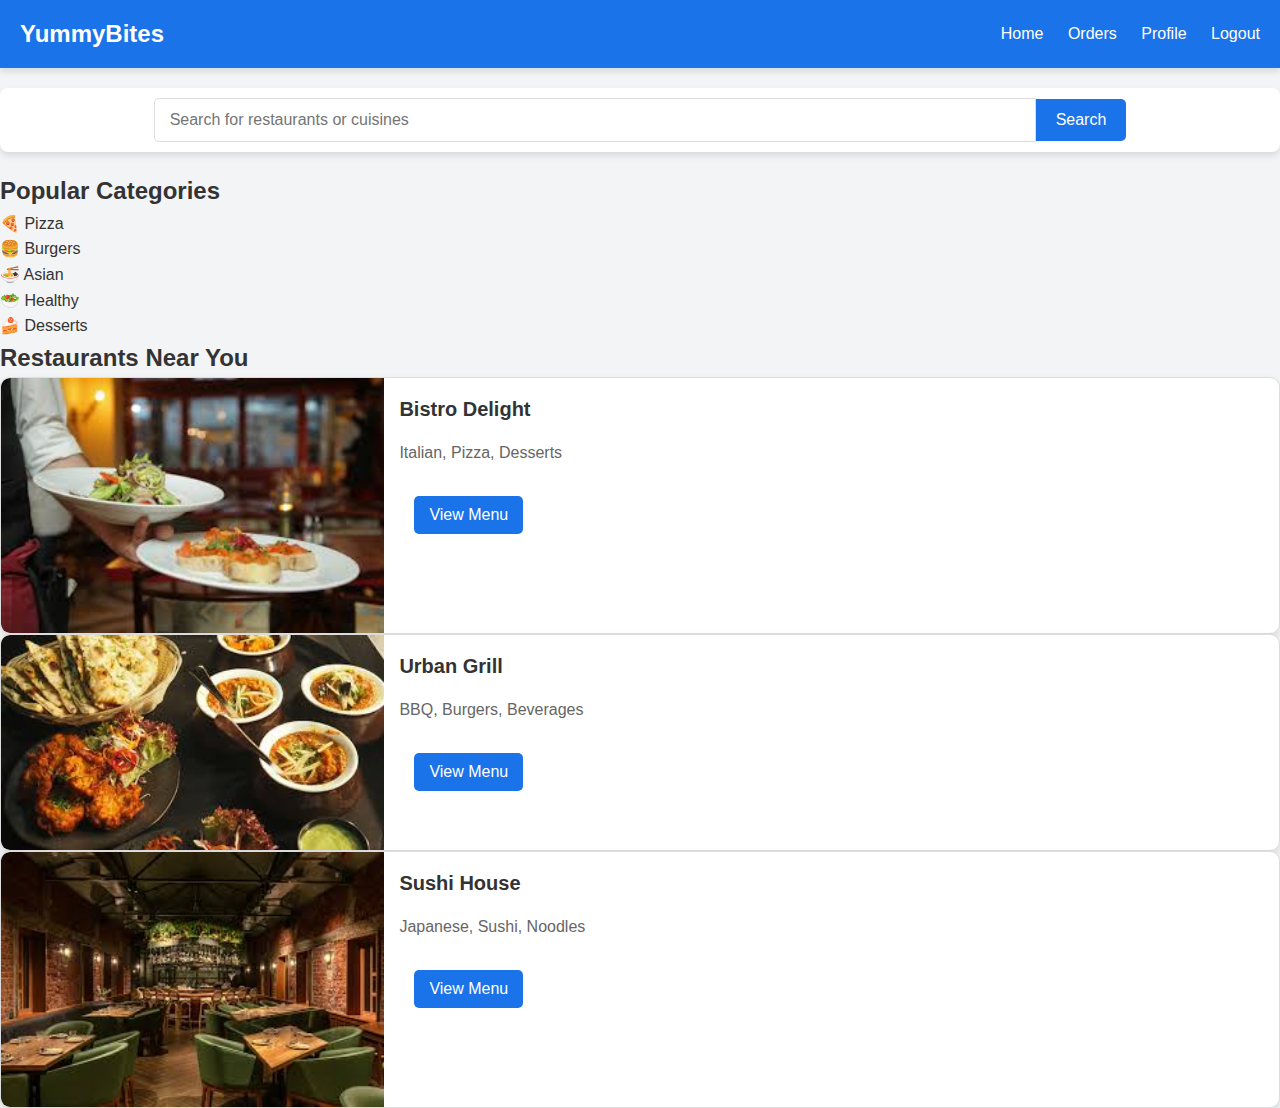
<file: customer-dashboard.html>
<!DOCTYPE html>
<html lang="en">
<head>
  <meta charset="UTF-8">
  <meta name="viewport" content="width=device-width, initial-scale=1.0">
  <title>Dashboard - FoodExpress</title>
  <link rel="stylesheet" href="customer-dashboard.css">

  
</head>
<body>

  <!-- Navbar -->
  <header>
    <div class="navbar">
      <div class="logo">YummyBites</div>
      <nav>
        <a href="#" id="home-btn">Home</a>
        <a href="#">Orders</a>
        <a href="profile.html">Profile</a>

        <a href="index.html">Logout</a>
      </nav>
    </div>
  </header>

  <!-- Main Content -->
  <div class="container">

    <!-- Search Bar -->
    <div class="search-bar">
      <input type="text" placeholder="Search for restaurants or cuisines">
      <button>Search</button>
    </div>

    <!-- Categories -->
    <section class="categories">
      <h2>Popular Categories</h2>
      <div class="category-container">
        <div class="category-item">🍕 Pizza</div>
        <div class="category-item">🍔 Burgers</div>
        <div class="category-item">🍜 Asian</div>
        <div class="category-item">🥗 Healthy</div>
        <div class="category-item">🍰 Desserts</div>
      </div>
    </section>

    <!-- Featured Restaurants -->
    <section class="restaurant-list">
      <h2>Restaurants Near You</h2>
      <div class="restaurant-card">
        <img src="images/restaurant1.jfif" alt="Italian Restaurant">
        <h3>Bistro Delight</h3>
        <p>Italian, Pizza, Desserts</p>
        <button>View Menu</button>
      </div>
      <div class="restaurant-card">
        <img src="images/restaurant2.jfif" alt="BBQ Restaurant">
        <h3>Urban Grill</h3>
        <p>BBQ, Burgers, Beverages</p>
        <button>View Menu</button>
      </div>
      <div class="restaurant-card">
        <img src="images/restaurant3.jfif" alt="Sushi Restaurant">
        <h3>Sushi House</h3>
        <p>Japanese, Sushi, Noodles</p>
        <button>View Menu</button>
      </div>
    </section>

  </div>

   <!-- Link to the external JavaScript file -->
   <script src="customer-dashboard.js"></script>
</body>
</html>
</file>
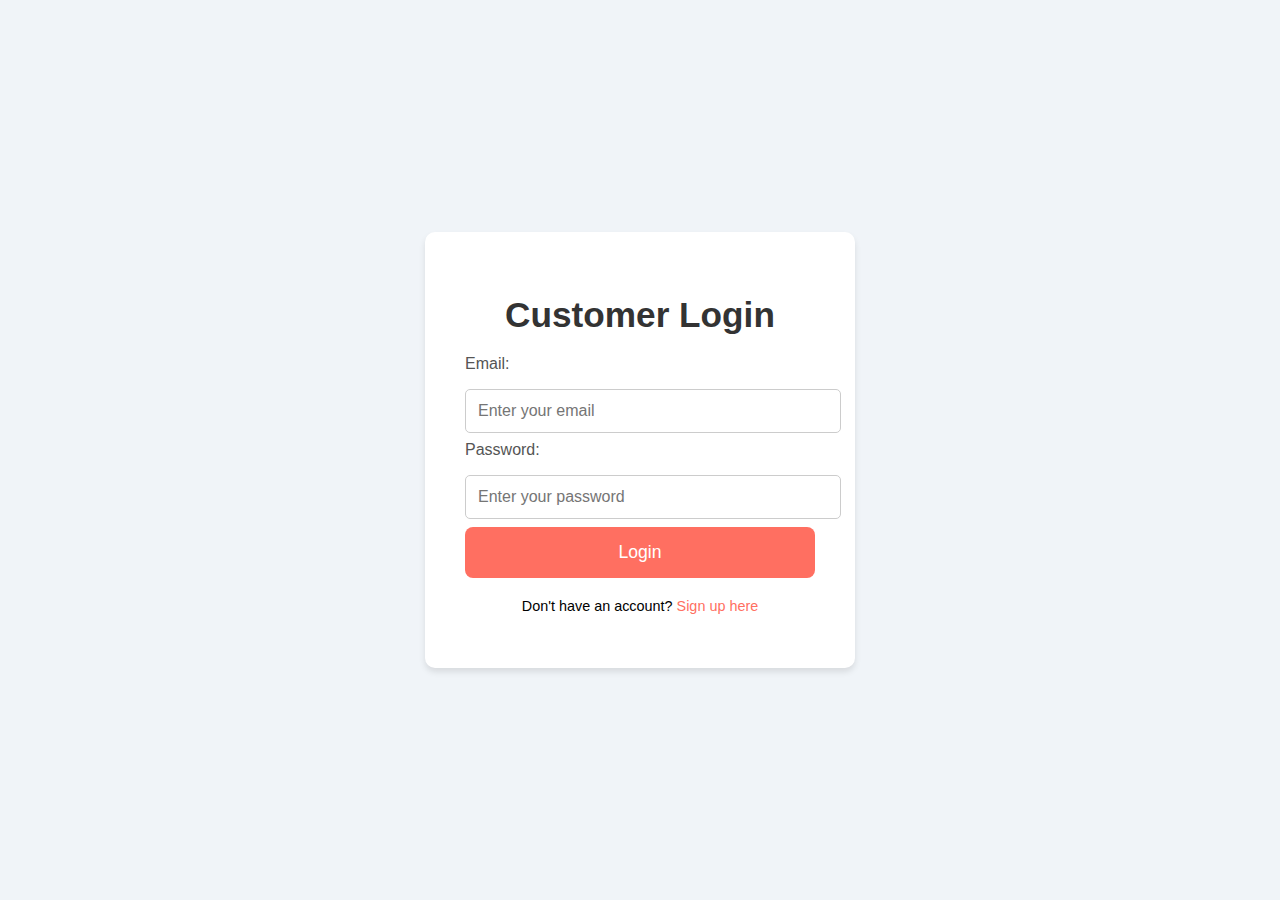
<file: customer-login.html>
<!DOCTYPE html>
<html lang="en">
<head>
  <meta charset="UTF-8">
  <meta name="viewport" content="width=device-width, initial-scale=1.0">
  <title>Customer Login - FoodExpress</title>
  <link rel="stylesheet" href="login.css">
</head>
<body>
  <div class="login-container">
    <h1>Customer Login</h1> <!-- Updated header for the Customer login -->
    <form id="customer-form" class="login-form">
      <label for="customer-email">Email:</label>
      <input type="email" id="customer-email" placeholder="Enter your email" required>
      
      <label for="customer-password">Password:</label>
      <input type="password" id="customer-password" placeholder="Enter your password" required>
      
      <button type="button" onclick="loginUser('customer')">Login</button> <!-- Updated button with event listener -->
      <p id="customer-error" class="error-message"></p> <!-- Error message container -->
      
      <div class="signup-option">
        <p>Don't have an account? <a href="signup.html">Sign up here</a></p> <!-- Added sign-up option -->
      </div>
    </form>
  </div>
  <script src="login.js"></script> <!-- Linking JS file for functionality -->
</body>
</html>
</file>
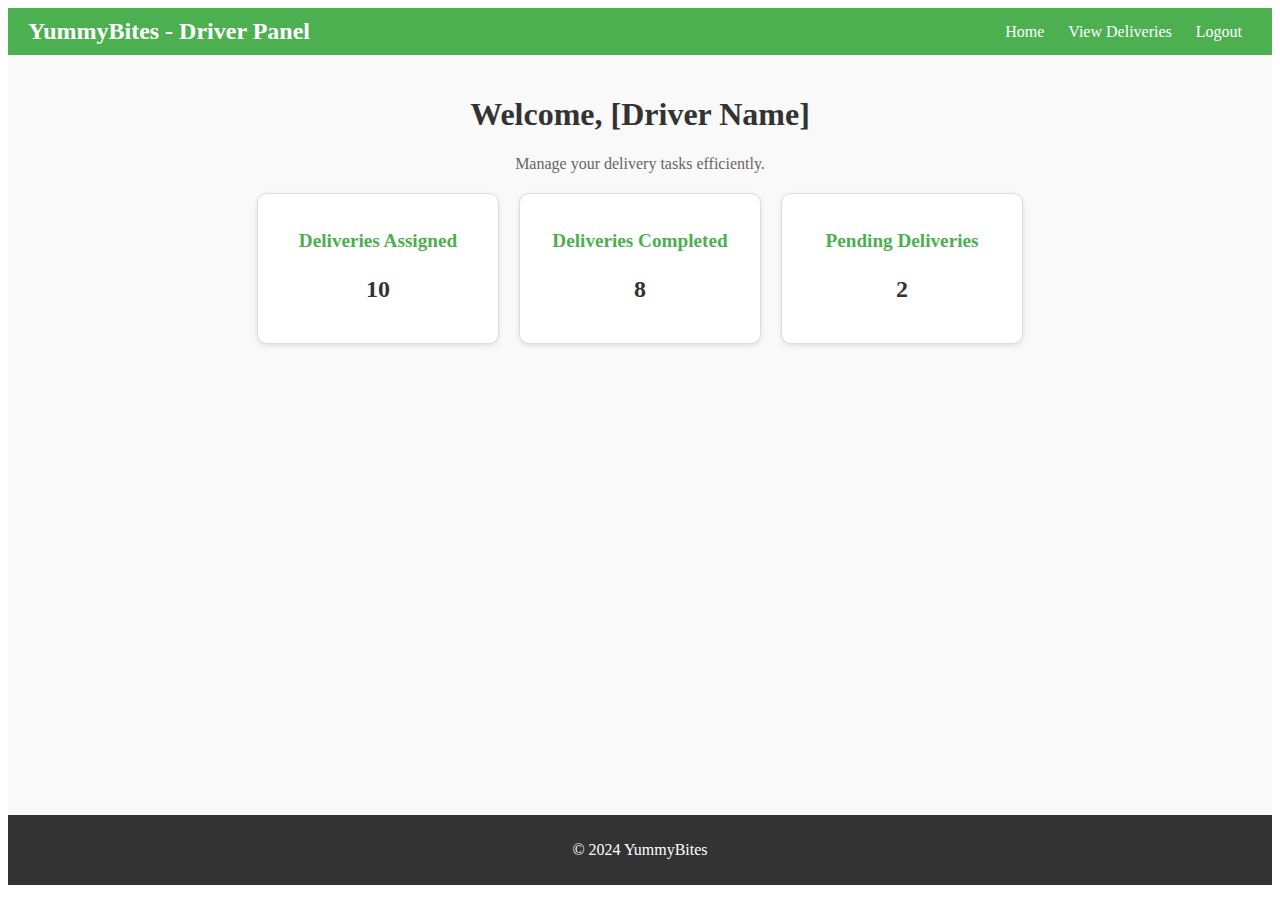
<file: driver-dashboard.html>
<!DOCTYPE html>
<html lang="en">
<head>
  <meta charset="UTF-8">
  <meta name="viewport" content="width=device-width, initial-scale=1.0">
  <title>Driver Dashboard</title>
  <link rel="stylesheet" href="driver-dashboard.css">
  <script src="driver-dashboard.js" defer></script>
</head>
<body>
  <!-- Navbar -->
  <header>
    <div class="navbar">
      <div class="logo">YummyBites - Driver Panel</div>
      <nav>
        <a href="#" id="home-btn">Home</a>
        <a href="#" id="deliveries-btn">View Deliveries</a>
        <a href="#" id="logout-btn">Logout</a>
      </nav>
    </div>
  </header>

  <!-- Main Content -->
  <section class="dashboard">
    <h1>Welcome, [Driver Name]</h1>
    <p>Manage your delivery tasks efficiently.</p>

    <div class="dashboard-content">
      <div class="card">
        <h2>Deliveries Assigned</h2>
        <p>10</p>
      </div>
      <div class="card">
        <h2>Deliveries Completed</h2>
        <p>8</p>
      </div>
      <div class="card">
        <h2>Pending Deliveries</h2>
        <p>2</p>
      </div>
    </div>
  </section>

  <!-- Footer -->
  <footer>
    <p>&copy; 2024 YummyBites</p>
  </footer>
</body>
</html>
</file>
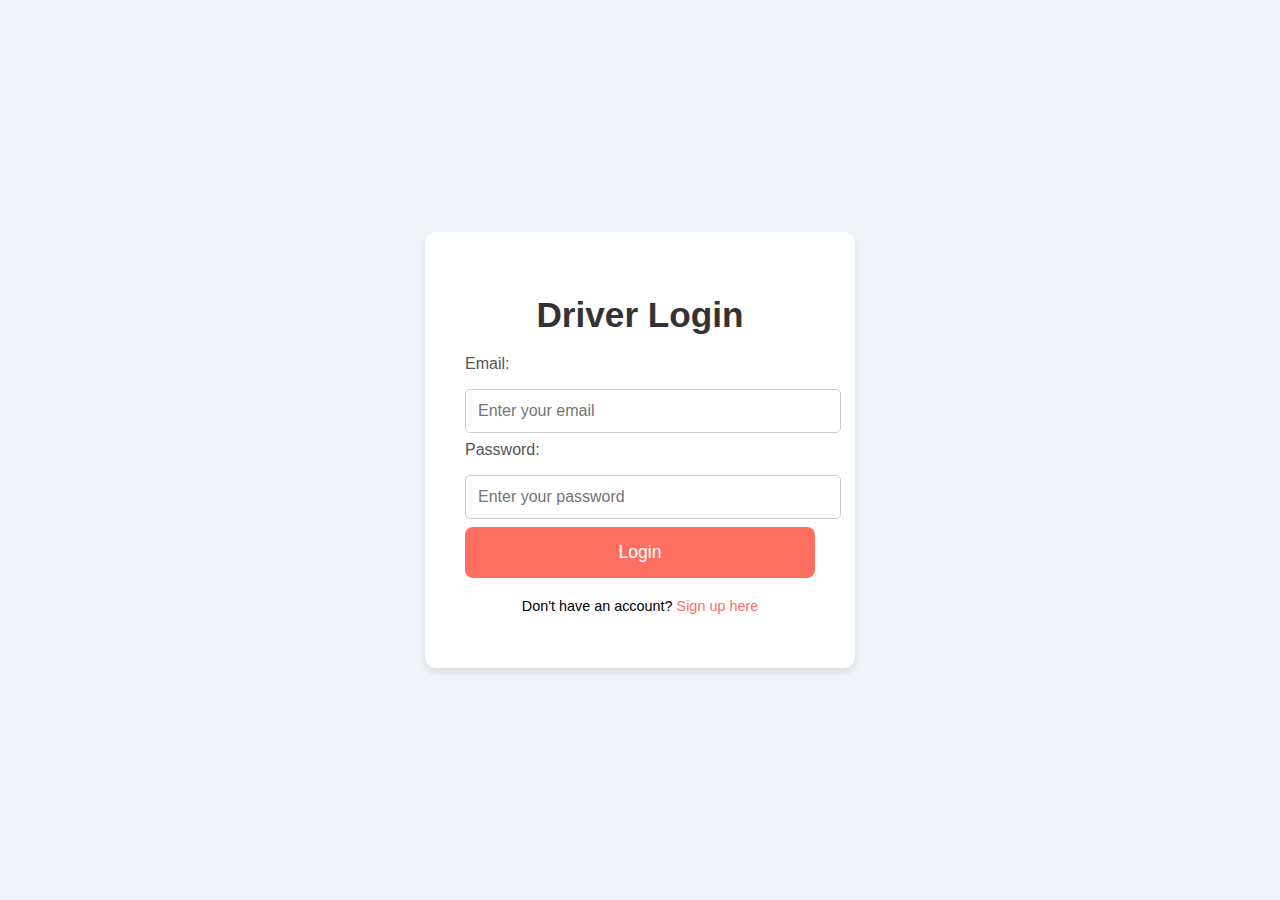
<file: driver-login.html>
<!DOCTYPE html>
<html lang="en">
<head>
  <meta charset="UTF-8">
  <meta name="viewport" content="width=device-width, initial-scale=1.0">
  <title>Driver Login - FoodExpress</title>
  <link rel="stylesheet" href="login.css">
</head>
<body>
  <div class="login-container">
    <h1>Driver Login</h1> <!-- Updated header for the Driver login -->
    <form id="driver-form" class="login-form">
      <label for="driver-email">Email:</label>
      <input type="email" id="driver-email" placeholder="Enter your email" required>
      
      <label for="driver-password">Password:</label>
      <input type="password" id="driver-password" placeholder="Enter your password" required>
      
      <button type="button" onclick="loginUser('driver')">Login</button> <!-- Updated button with event listener -->
      <p id="driver-error" class="error-message"></p> <!-- Error message container -->
      <div class="signup-option">
        <p>Don't have an account? <a href="signup.html">Sign up here</a></p> <!-- Added sign-up option -->
      </div>
      
    </form>
  </div>
  <script src="login.js"></script> <!-- Linking JS file for functionality -->
</body>
</html>
</file>
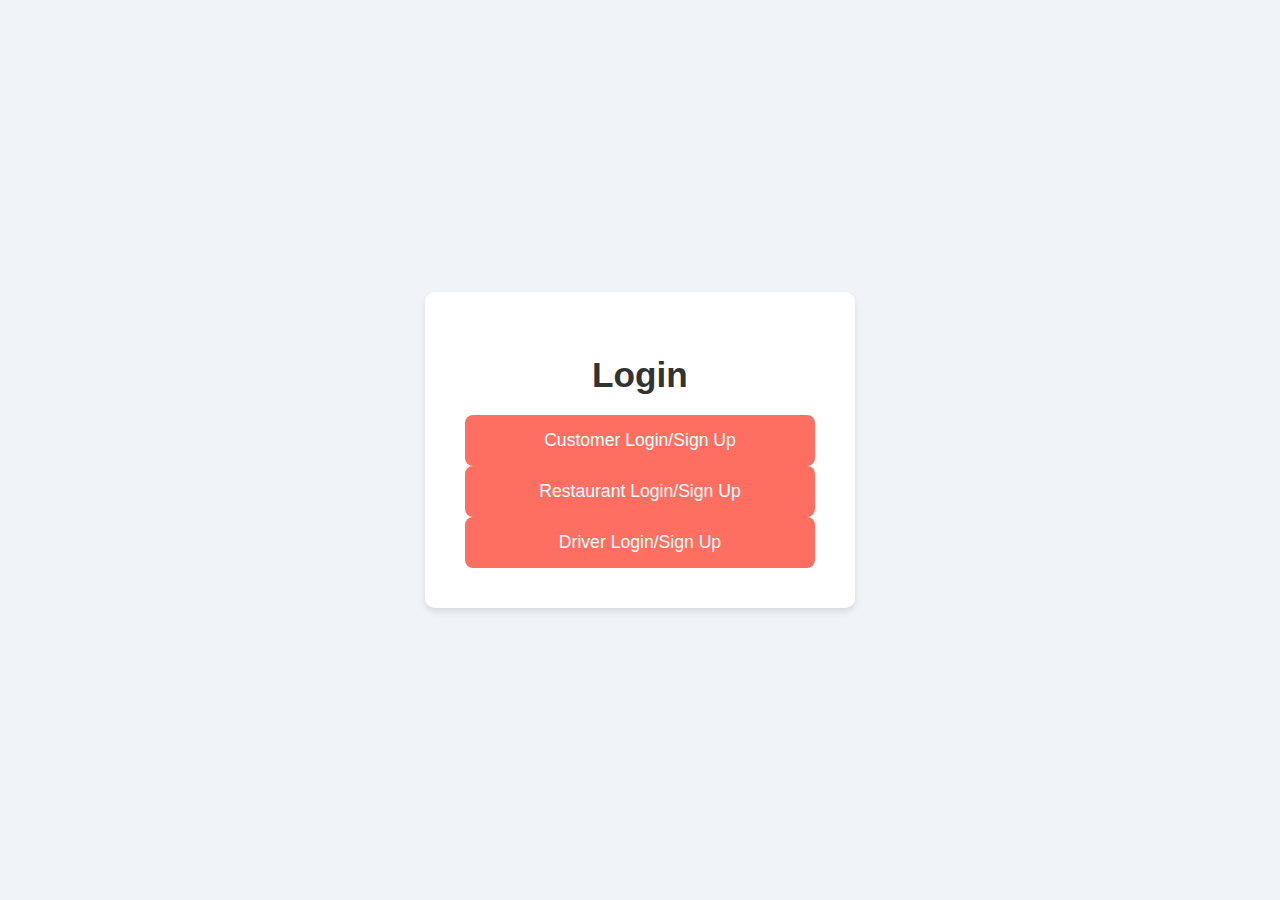
<file: login.html>
<!DOCTYPE html>
<html lang="en">
<head>
  <meta charset="UTF-8">
  <meta name="viewport" content="width=device-width, initial-scale=1.0">
  <title>Login - FoodExpress</title>
  <link rel="stylesheet" href="login.css">
</head>
<body>
  <div class="login-container">
    <h1>Login</h1>
    
    <div class="login-options">
      <button class="role-button" onclick="window.location.href='customer-login.html'">Customer Login/Sign Up</button> <!-- Redirect to customer login -->
      <button class="role-button" onclick="window.location.href='restaurant-login.html'">Restaurant Login/Sign Up</button> <!-- Redirect to restaurant login -->
      <button class="role-button" onclick="window.location.href='driver-login.html'">Driver Login/Sign Up</button> <!-- Redirect to driver login -->
    </div>
  </div>

  <script src="login.js"></script>
</body>
</html>
</file>
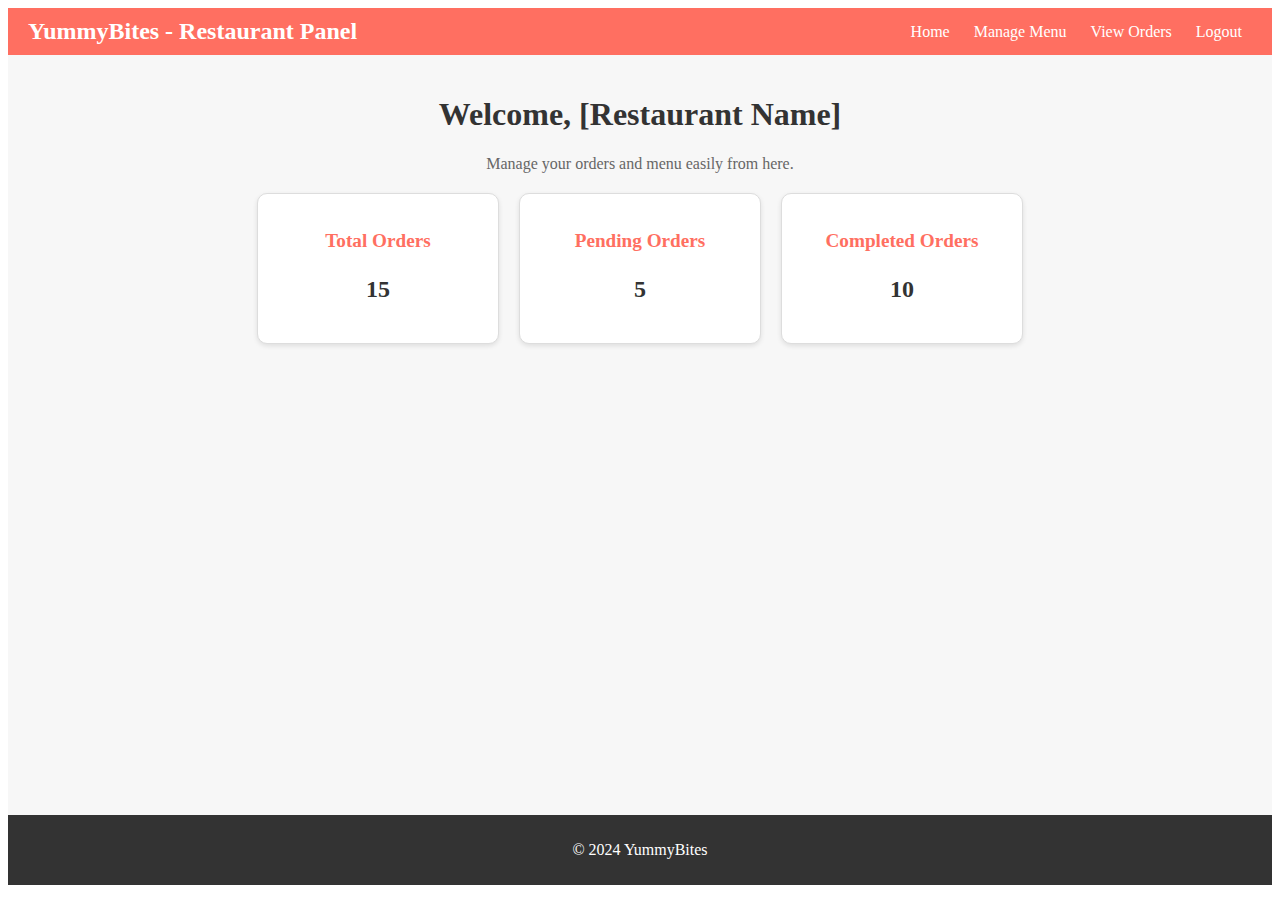
<file: restaurant-dashboard.html>
<!DOCTYPE html>
<html lang="en">
<head>
  <meta charset="UTF-8">
  <meta name="viewport" content="width=device-width, initial-scale=1.0">
  <title>Restaurant Dashboard</title>
  <link rel="stylesheet" href="restaurant-dashboard.css">
  <script src="restaurant-dashboard.js" defer></script>
</head>
<body>
  <!-- Navbar -->
  <header>
    <div class="navbar">
      <div class="logo">YummyBites - Restaurant Panel</div>
      <nav>
        <a href="#" id="home-btn">Home</a>
        <a href="#" id="menu-btn">Manage Menu</a>
        <a href="#" id="orders-btn">View Orders</a>
        <a href="#" id="logout-btn">Logout</a>
      </nav>
    </div>
  </header>

  <!-- Main Content -->
  <section class="dashboard">
    <h1>Welcome, [Restaurant Name]</h1>
    <p>Manage your orders and menu easily from here.</p>

    <div class="dashboard-content">
      <div class="card">
        <h2>Total Orders</h2>
        <p>15</p>
      </div>
      <div class="card">
        <h2>Pending Orders</h2>
        <p>5</p>
      </div>
      <div class="card">
        <h2>Completed Orders</h2>
        <p>10</p>
      </div>
    </div>
  </section>

  <!-- Footer -->
  <footer>
    <p>&copy; 2024 YummyBites</p>
  </footer>
</body>
</html>
</file>
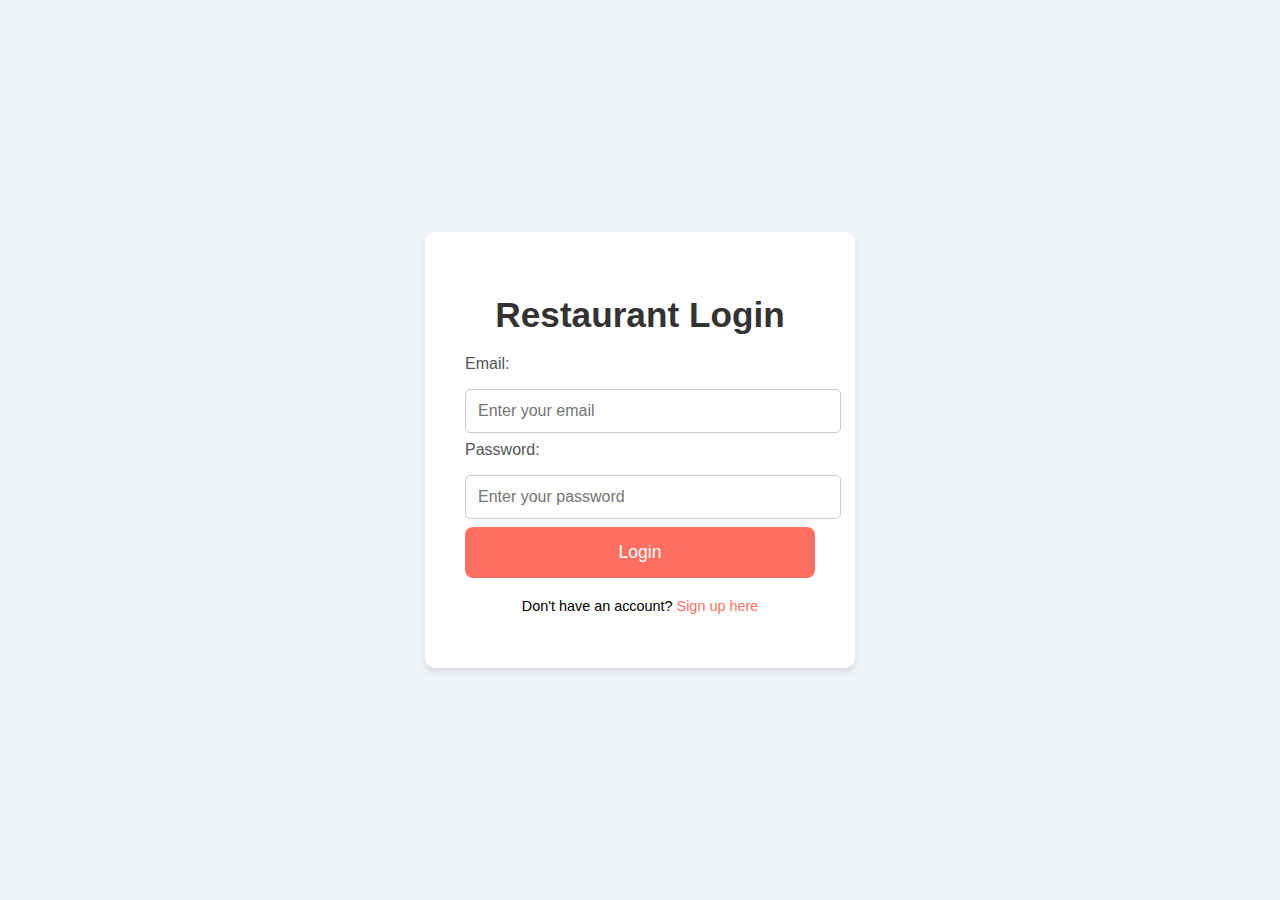
<file: restaurant-login.html>
<!DOCTYPE html>
<html lang="en">
<head>
  <meta charset="UTF-8">
  <meta name="viewport" content="width=device-width, initial-scale=1.0">
  <title>Restaurant Login - FoodExpress</title>
  <link rel="stylesheet" href="login.css">
</head>
<body>
  <div class="login-container">
    <h1>Restaurant Login</h1> <!-- Updated header for the Restaurant login -->
    <form id="restaurant-form" class="login-form">
      <label for="restaurant-email">Email:</label>
      <input type="email" id="restaurant-email" placeholder="Enter your email" required>
      
      <label for="restaurant-password">Password:</label>
      <input type="password" id="restaurant-password" placeholder="Enter your password" required>
      
      <button type="button" onclick="loginUser('restaurant')">Login</button> <!-- Updated button with event listener -->
      <p id="restaurant-error" class="error-message"></p> <!-- Error message container -->
      <div class="signup-option">
        <p>Don't have an account? <a href="signup.html">Sign up here</a></p> <!-- Added sign-up option -->
      </div>
    </form>
  </div>

  <script src="login.js"></script> <!-- Linking JS file for functionality -->
</body>
</html>
</file>
<file: login.css>
/* General Styles */
body {
  font-family: 'Arial', sans-serif;
  margin: 0;
  padding: 0;
  background-color: #f0f4f8;
  display: flex;
  justify-content: center;
  align-items: center;
  height: 100vh;
}

.login-container {
  background-color: #fff;
  padding: 40px;
  border-radius: 10px;
  box-shadow: 0 4px 6px rgba(0, 0, 0, 0.1);
  width: 350px;
  text-align: center;
}

h1 {
  font-size: 2.2em;
  margin-bottom: 20px;
  color: #333;
}

label {
  font-size: 1em;
  color: #555;
  margin-bottom: 8px;
  display: block;
  text-align: left;
}

input {
  width: 100%;
  padding: 12px;
  margin: 8px 0;
  border-radius: 5px;
  border: 1px solid #ccc;
  font-size: 1em;
}

input:focus {
  border-color: #ff6f61;
  outline: none;
}

button {
  background-color: #ff6f61;
  color: #fff;
  font-size: 1.1em;
  padding: 15px;
  width: 100%;
  border: none;
  border-radius: 8px;
  cursor: pointer;
  transition: background-color 0.3s ease;
}

button:hover {
  background-color: #e65c4a;
}

button:focus {
  outline: none;
}

button:active {
  background-color: #e65c4a;
}

.signup-option {
  margin-top: 20px;
  font-size: 0.9em;
}

.signup-option a {
  color: #ff6f61;
  text-decoration: none;
}

.signup-option a:hover {
  text-decoration: underline;
}

.error-message {
  color: red;
  font-size: 0.9em;
  margin-top: 10px;
}

/* Mobile Friendly */
@media (max-width: 480px) {
  .login-container {
    width: 100%;
    padding: 20px;
  }

  h1 {
    font-size: 1.8em;
  }
}
</file>
<file: driver-dashboard.css>
/* Navbar Styles */
.navbar {
    display: flex;
    justify-content: space-between;
    align-items: center;
    background-color: #4caf50; /* Green theme for drivers */
    padding: 10px 20px;
    color: white;
  }
  
  .navbar .logo {
    font-size: 1.5rem;
    font-weight: bold;
  }
  
  .navbar nav a {
    color: white;
    text-decoration: none;
    margin: 0 10px;
    font-size: 1rem;
  }
  
  .navbar nav a:hover {
    text-decoration: underline;
  }
  
  /* Dashboard Styles */
  .dashboard {
    padding: 20px;
    background-color: #f9f9f9;
    min-height: 80vh;
    text-align: center;
  }
  
  .dashboard h1 {
    color: #333;
    font-size: 2rem;
  }
  
  .dashboard p {
    color: #666;
    font-size: 1rem;
    margin-bottom: 20px;
  }
  
  /* Cards */
  .dashboard-content {
    display: flex;
    justify-content: center;
    gap: 20px;
  }
  
  .card {
    background-color: white;
    border: 1px solid #ddd;
    border-radius: 10px;
    padding: 20px;
    text-align: center;
    width: 200px;
    box-shadow: 0 2px 5px rgba(0, 0, 0, 0.1);
  }
  
  .card h2 {
    color: #4caf50; /* Match the navbar's green theme */
    font-size: 1.2rem;
    margin-bottom: 10px;
  }
  
  .card p {
    color: #333;
    font-size: 1.5rem;
    font-weight: bold;
  }
  
  /* Footer Styles */
  footer {
    background-color: #333;
    color: white;
    text-align: center;
    padding: 10px 0;
  }
</file>
<file: restaurant-dashboard.css>
/* Navbar Styles */
.navbar {
    display: flex;
    justify-content: space-between;
    align-items: center;
    background-color: #ff6f61;
    padding: 10px 20px;
    color: white;
  }
  
  .navbar .logo {
    font-size: 1.5rem;
    font-weight: bold;
  }
  
  .navbar nav a {
    color: white;
    text-decoration: none;
    margin: 0 10px;
    font-size: 1rem;
  }
  
  .navbar nav a:hover {
    text-decoration: underline;
  }
  
  /* Dashboard Styles */
  .dashboard {
    padding: 20px;
    background-color: #f7f7f7;
    min-height: 80vh;
    text-align: center;
  }
  
  .dashboard h1 {
    color: #333;
    font-size: 2rem;
  }
  
  .dashboard p {
    color: #666;
    font-size: 1rem;
    margin-bottom: 20px;
  }
  
  /* Cards */
  .dashboard-content {
    display: flex;
    justify-content: center;
    gap: 20px;
  }
  
  .card {
    background-color: white;
    border: 1px solid #ddd;
    border-radius: 10px;
    padding: 20px;
    text-align: center;
    width: 200px;
    box-shadow: 0 2px 5px rgba(0, 0, 0, 0.1);
  }
  
  .card h2 {
    color: #ff6f61;
    font-size: 1.2rem;
    margin-bottom: 10px;
  }
  
  .card p {
    color: #333;
    font-size: 1.5rem;
    font-weight: bold;
  }
  
  /* Footer Styles */
  footer {
    background-color: #333;
    color: white;
    text-align: center;
    padding: 10px 0;
  }
</file>
<file: customer-dashboard.css>
/* General reset */
* {
    margin: 0;
    padding: 0;
    box-sizing: border-box;
  }
  
  /* Body styling */
  body {
    font-family: 'Poppins', sans-serif;
    background-color: #f3f4f6; /* Light gray background for a modern look */
    color: #333;
    line-height: 1.6;
  }
  
  /* Navigation bar */
  .navbar {
    background-color: #1a73e8; /* Bright blue navbar */
    color: white;
    padding: 15px 20px;
    display: flex;
    justify-content: space-between;
    align-items: center;
    box-shadow: 0 4px 6px rgba(0, 0, 0, 0.1); /* Subtle shadow for depth */
  }
  
  .navbar .logo {
    font-size: 24px;
    font-weight: bold;
  }
  
  .navbar nav a {
    color: white;
    text-decoration: none;
    margin-left: 20px;
    font-size: 16px;
    transition: color 0.3s ease;
  }
  
  .navbar nav a:hover {
    color: #ffcc00; /* Hover effect: changes text color to yellow */
  }
  
  /* Dashboard Header */
  .dashboard-header {
    text-align: center;
    margin: 30px 0;
  }
  
  .dashboard-header h1 {
    color: #1a73e8;
    font-size: 36px;
  }
  
  .dashboard-header p {
    font-size: 18px;
    color: #666;
  }
  
  /* Restaurant Grid */
  .restaurant-grid {
    display: grid;
    grid-template-columns: repeat(auto-fit, minmax(300px, 1fr));
    gap: 20px;
    padding: 20px;
  }
  
  /* Restaurant Card */
  .restaurant-card {
    background: white;
    border: 1px solid #ddd;
    border-radius: 10px;
    overflow: hidden;
    box-shadow: 0 4px 8px rgba(0, 0, 0, 0.1); /* Modern shadow effect */
    transition: transform 0.3s ease, box-shadow 0.3s ease;
  }
  
  .restaurant-card:hover {
    transform: translateY(-5px); /* Lift effect on hover */
    box-shadow: 0 6px 12px rgba(0, 0, 0, 0.2); /* Enhanced shadow on hover */
  }
  
  .restaurant-card img {
    width: 30%;       /* Image takes up 30% of card width */
    height: auto;
    float: left;      /* Align image to the left */
    margin-right: 15px; /* Adds spacing between image and text */
    border-radius: 8px 0 0 8px; /* Rounded corners on the left side */
    object-fit: cover;
  }
  
  .restaurant-card h3 {
    margin: 15px;
    font-size: 20px;
    color: #333;
  }
  
  .restaurant-card p {
    margin: 15px;
    color: #666;
    font-size: 16px;
  }
  
  .restaurant-card button {
    margin: 15px;
    padding: 10px 15px;
    background-color: #1a73e8;
    color: white;
    border: none;
    border-radius: 5px;
    font-size: 16px;
    cursor: pointer;
    transition: background-color 0.3s ease;
  }
  
  .restaurant-card button:hover {
    background-color: #0f5bbd; /* Darker blue on hover */
  }
  
  /* Footer */
  .footer {
    text-align: center;
    padding: 15px;
    background-color: #1a73e8;
    color: white;
    margin-top: 20px;
  }
  
  .footer p {
    margin: 0;
    font-size: 14px;
  }
  
  /* Media Queries */
  @media (max-width: 768px) {
    .restaurant-card img {
      width: 100%;       /* Full-width image for smaller screens */
      height: 200px;     /* Adjust height for better visibility */
      float: none;       /* Disable float on small screens */
      margin: 0;         /* Remove margin for centered layout */
    }
  
    .restaurant-card {
      text-align: center; /* Center content for smaller screens */
    }
  
    .restaurant-card button {
      display: block;
      margin: 10px auto; /* Center button */
    }
  }
  
/* Search Bar Container */
.search-bar {
    display: flex;
    justify-content: center;
    align-items: center;
    margin: 20px 0;
    padding: 10px;
    background: white; /* White background for contrast */
    border-radius: 8px; /* Rounded corners */
    box-shadow: 0 4px 6px rgba(0, 0, 0, 0.1); /* Subtle shadow for depth */
  }
  
  /* Input Field Styling */
  .search-bar input[type="text"] {
    width: 70%; /* Adjust width as needed */
    padding: 12px 15px;
    border: 1px solid #ddd;
    border-radius: 5px 0 0 5px; /* Rounded corners on the left */
    font-size: 16px;
    outline: none;
    transition: border-color 0.3s ease;
  }
  
  .search-bar input[type="text"]:focus {
    border-color: #1a73e8; /* Highlight border on focus */
  }
  
  /* Search Button Styling */
  .search-bar button {
    padding: 12px 20px;
    background-color: #1a73e8; /* Bright blue button */
    color: white;
    border: none;
    border-radius: 0 5px 5px 0; /* Rounded corners on the right */
    cursor: pointer;
    font-size: 16px;
    transition: background-color 0.3s ease, transform 0.2s ease;
  }
  
  .search-bar button:hover {
    background-color: #0f5bbd; /* Slightly darker blue on hover */
    transform: scale(1.05); /* Slight zoom effect */
  }
  
  .search-bar button:active {
    transform: scale(0.95); /* Subtle shrink effect on click */
  }
</file>
